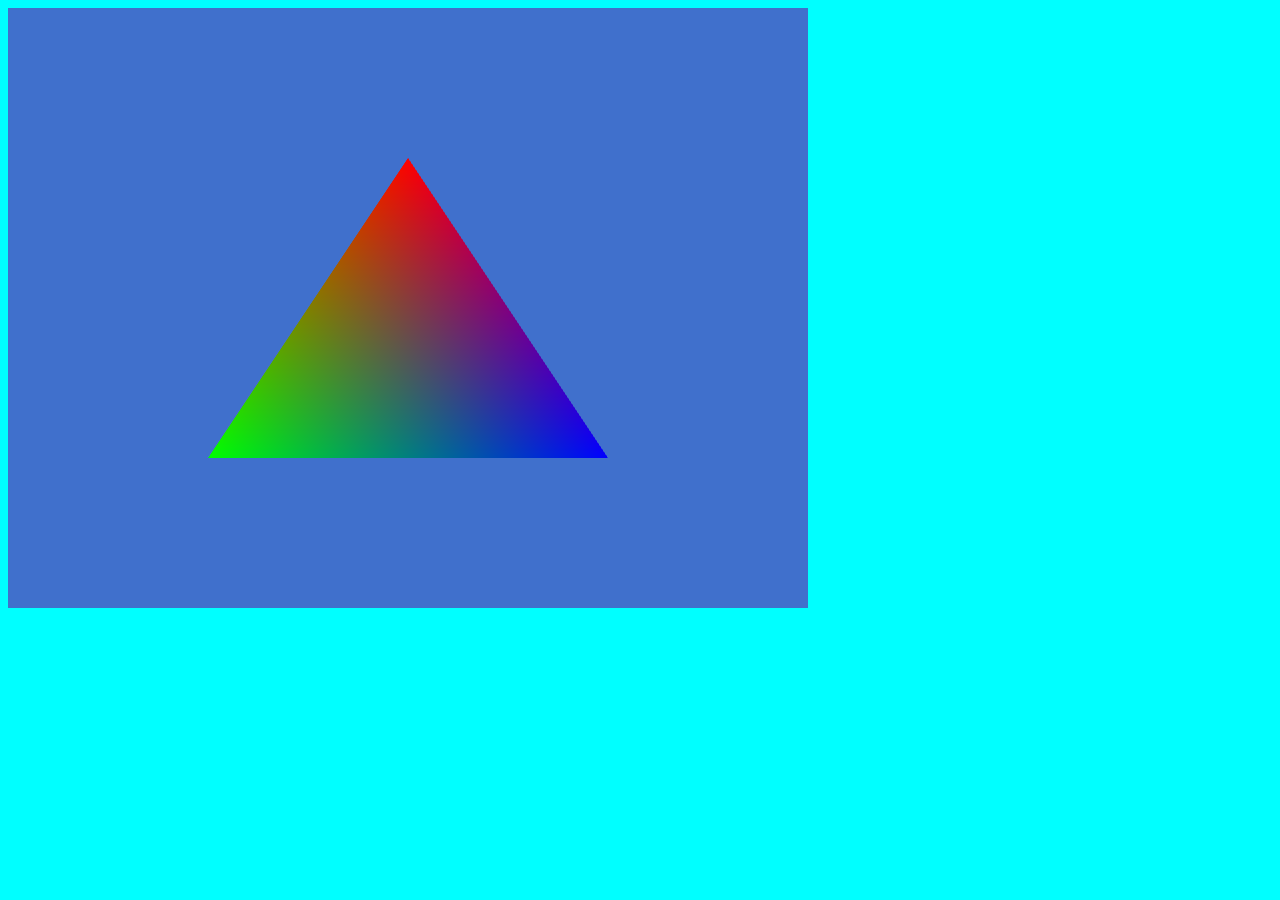
<file: Programy_na_uczelnie/Grafika/KodyZZajęćGrafika/index.html>
<!doctype html>
<html lang="en-US">
    <head>
        <meta charset="utf-8"/>
        <title>My test page</title>
        <link rel="stylesheet" href="styles.css"/>
  </head>
  <body onload="Triangle();">
    <canvas id="main-canvas" width="800" height="600"></canvas>
  </body>
  <script src="shaders/vertexShader.js"></script>
  <script src="shaders/fragmentShader.js"></script>
  <script src="script.js"></script>
</html>
</file>
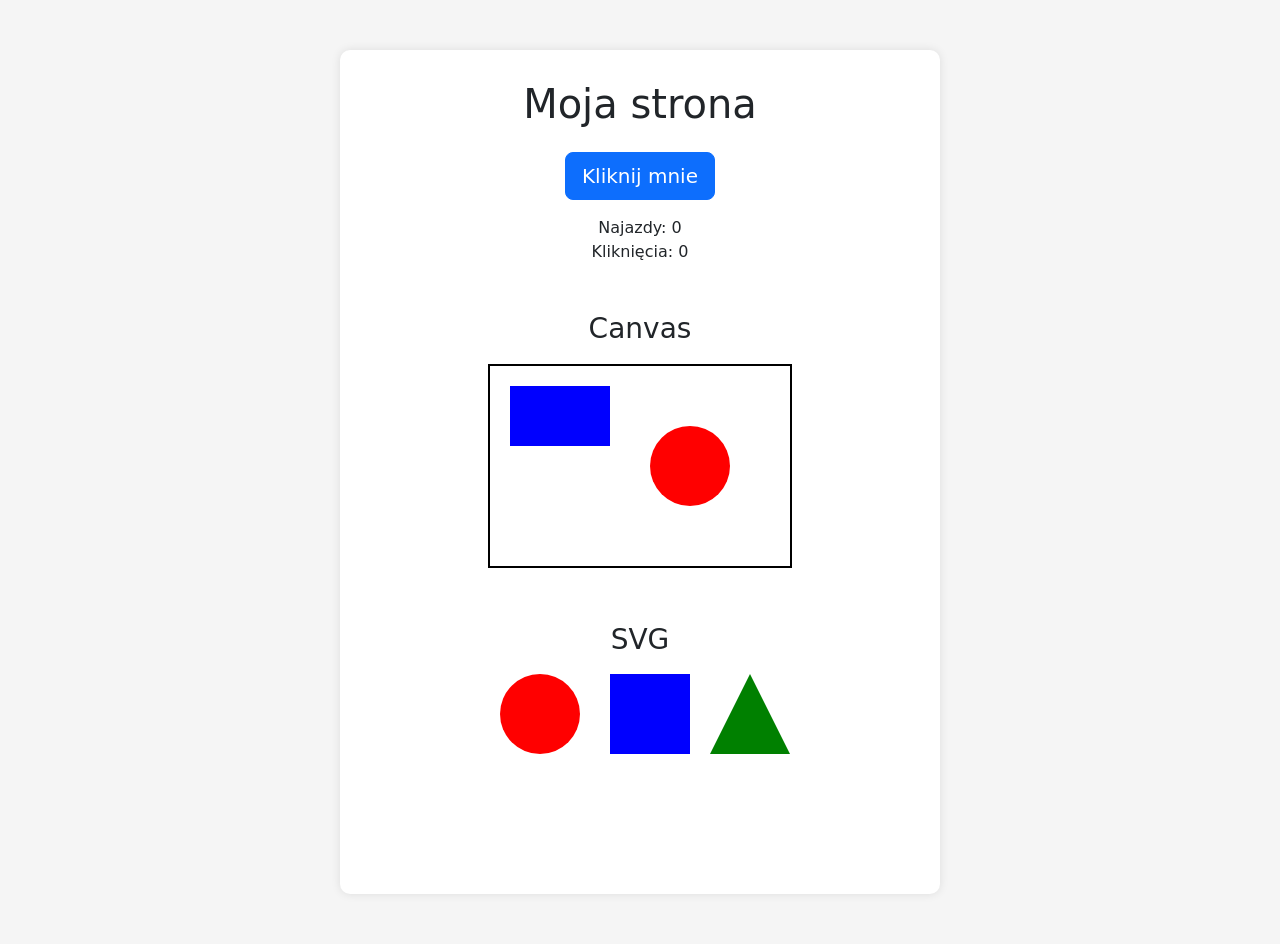
<file: Programy_na_uczelnie/Grafika/Strona/Strona.html>
<!DOCTYPE html>
<html lang="pl">
<head>
    <meta charset="UTF-8">
    <title>Przykładowa strona</title>

    <link href="https://cdn.jsdelivr.net/npm/bootstrap@5.3.0/dist/css/bootstrap.min.css" rel="stylesheet">

    <link rel="stylesheet" href="styles.css">
</head>
<body>

<div class="container main-content text-center">
    <h1 class="mb-4">Moja strona</h1>

    <button id="myButton" class="btn btn-primary btn-lg">
        Kliknij mnie
    </button>

    <p class="mt-3">
        Najazdy: <span id="hoverCount">0</span><br>
        Kliknięcia: <span id="clickCount">0</span>
    </p>

    <h3 class="mt-5">Canvas</h3>
    <canvas id="myCanvas" width="300" height="200"></canvas>

    <h3 class="mt-5">SVG</h3>
    <svg width="300" height="200">
        <!-- Koło -->
        <circle cx="50" cy="50" r="40" fill="red" />

        <!-- Kwadrat -->
        <rect x="120" y="10" width="80" height="80" fill="blue" />

        <!-- Trójkąt -->
        <polygon points="220,90 260,10 300,90" fill="green" />
    </svg>
</div>

<script src="script.js"></script>
</body>
</html>
</file>
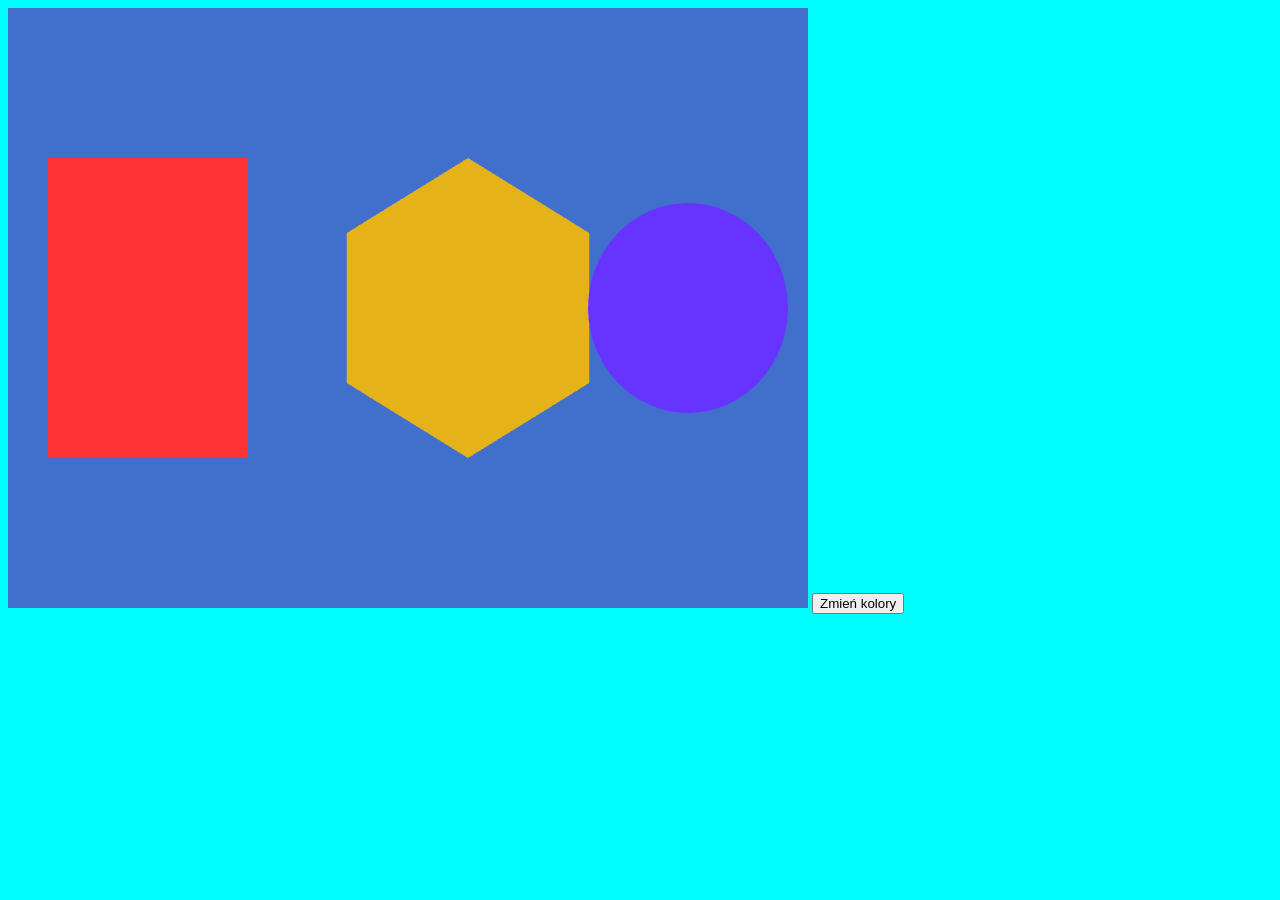
<file: Programy_na_uczelnie/Grafika/WebGL1/Strona.html>
<!doctype html>
<html lang="en-US">
    <head>
        <meta charset="utf-8"/>
        <title>My test page</title>
        <link rel="stylesheet" href="styles.css"/>
  </head>
  <body onload="Triangle();">
    <canvas id="main-canvas" width="800" height="600"></canvas>
    <button onclick="changeColors()">Zmień kolory</button>
  </body>
  <script src="shaders/vertexShader.js"></script>
  <script src="shaders/fragmentShader.js"></script>
  <script src="script.js"></script>
</html>
</file>
<file: Programy_na_uczelnie/Grafika/KodyZZajęćGrafika/styles.css>
body {
    background-color: aqua;
}

#par_1 {
    font-weight: bold;
    border-color: black;
    border-style: dotted;
}

.content {
    display: flex; 
    justify-content: center;
}

#button {
    padding: 2vh;   
    /* vh = viewport height */
    margin-top: 10vh;
}
</file>
<file: Programy_na_uczelnie/Grafika/Strona/styles.css>
body {
    background-color: #f5f5f5;
}

.main-content {
    max-width: 600px;
    margin: 50px auto;
    background: white;
    padding: 30px;
    border-radius: 10px;
    box-shadow: 0 0 10px rgba(0,0,0,0.1);
}

canvas {
    border: 2px solid black;
    margin-top: 10px;
}
</file>
<file: Programy_na_uczelnie/Grafika/WebGL1/styles.css>
body {
    background-color: aqua;
}

#par_1 {
    font-weight: bold;
    border-color: black;
    border-style: dotted;
}

.content {
    display: flex; 
    justify-content: center;
}

#button {
    padding: 2vh;   
    /* vh = viewport height */
    margin-top: 10vh;
}
</file>
